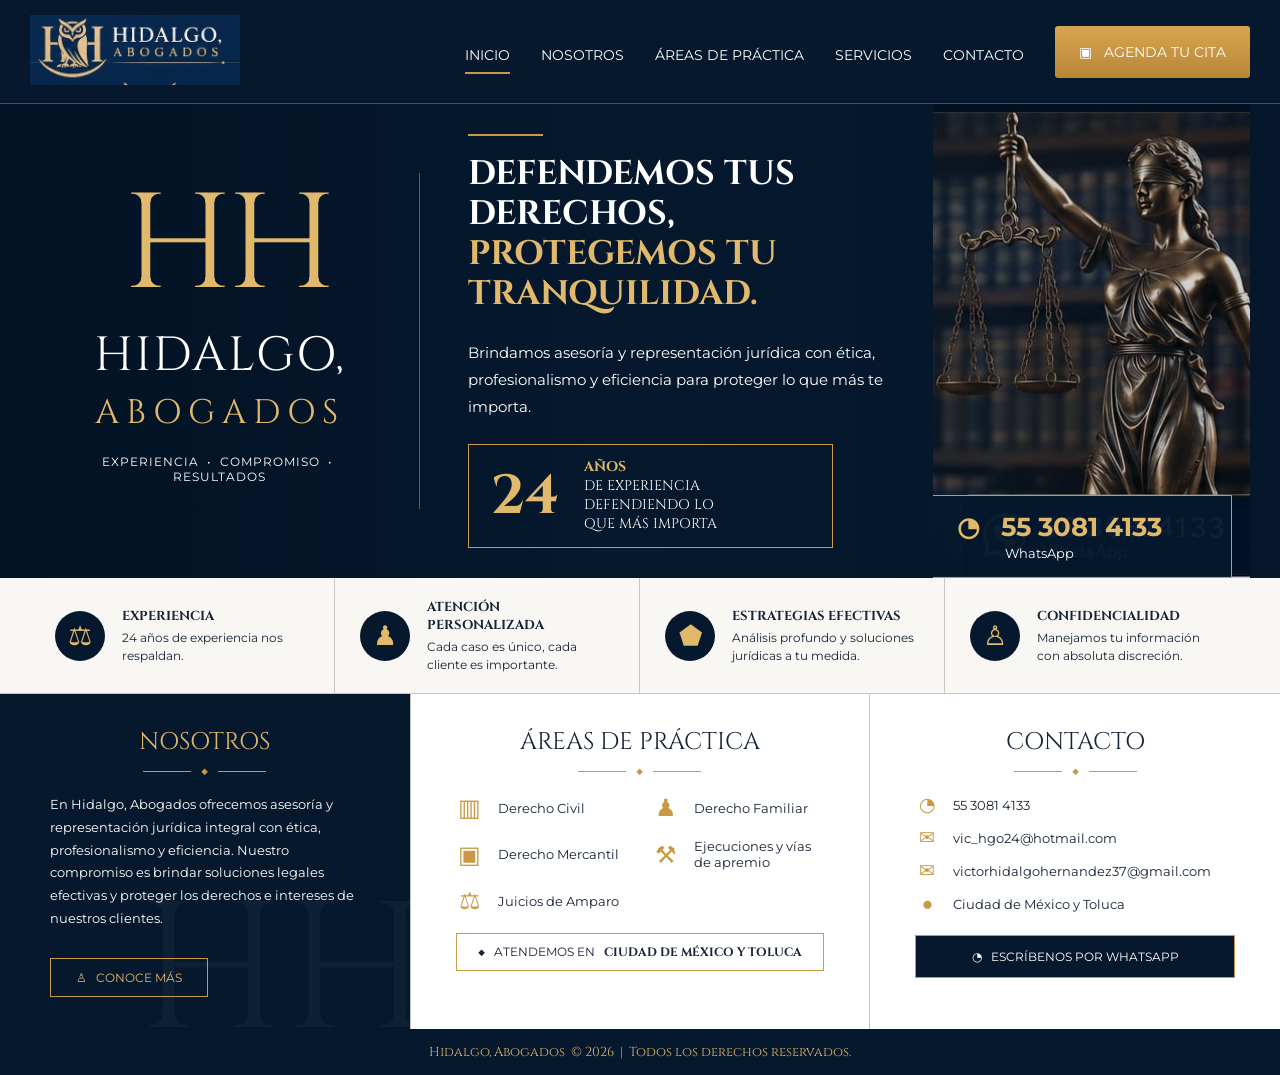
<file: index.html>
<!DOCTYPE html>
<html lang="es">
<head>
  <meta charset="UTF-8">
  <meta name="viewport" content="width=device-width, initial-scale=1.0">
  <meta name="description" content="Hidalgo, Abogados. Asesoría y representación jurídica con 24 años de experiencia.">
  <title>Hidalgo, Abogados | Despacho Jurídico</title>
  <link rel="stylesheet" href="style.css">
</head>
<body>

<header class="site-header">
  <div class="container nav">
    <a class="logo-link" href="#inicio">
      <img src="logo.png" alt="Hidalgo, Abogados">
    </a>
    <button class="menu-toggle" aria-label="Abrir menú">☰</button>
    <nav>
      <a class="active" href="#inicio">INICIO</a>
      <a href="#nosotros">NOSOTROS</a>
      <a href="#areas">ÁREAS DE PRÁCTICA</a>
      <a href="#servicios">SERVICIOS</a>
      <a href="#contacto">CONTACTO</a>
      <a class="appointment" href="https://wa.me/525530814133" target="_blank" rel="noopener">▣ &nbsp; AGENDA TU CITA</a>
    </nav>
  </div>
</header>

<main id="inicio">
  <section class="hero">
    <div class="hero-overlay"></div>
    <div class="container hero-grid">
      <div class="hero-brand">
        <div class="monogram">H<span>H</span></div>
        <div class="hero-name">HIDALGO,</div>
        <div class="hero-abogados">ABOGADOS</div>
        <div class="hero-motto">EXPERIENCIA &nbsp;•&nbsp; COMPROMISO &nbsp;•&nbsp; RESULTADOS</div>
      </div>

      <div class="hero-message">
        <div class="gold-rule"></div>
        <h1>DEFENDEMOS TUS DERECHOS,<br><em>PROTEGEMOS TU TRANQUILIDAD.</em></h1>
        <p>Brindamos asesoría y representación jurídica con ética, profesionalismo y eficiencia para proteger lo que más te importa.</p>
        <div class="experience">
          <strong>24</strong>
          <span><b>AÑOS</b><br>DE EXPERIENCIA<br>DEFENDIENDO LO<br>QUE MÁS IMPORTA</span>
        </div>
      </div>

      <div class="hero-art">
        <img src="justicia-hero.jpg" alt="Representación de la justicia">
        <div class="whatsapp-box">
          <strong>◔ &nbsp; 55 3081 4133</strong>
          <span>WhatsApp</span>
        </div>
      </div>
    </div>
  </section>

  <section class="pillars">
    <div class="container pillars-grid">
      <div class="pillar"><span>⚖</span><div><b>EXPERIENCIA</b><small>24 años de experiencia nos respaldan.</small></div></div>
      <div class="pillar"><span>♟</span><div><b>ATENCIÓN PERSONALIZADA</b><small>Cada caso es único, cada cliente es importante.</small></div></div>
      <div class="pillar"><span>⬟</span><div><b>ESTRATEGIAS EFECTIVAS</b><small>Análisis profundo y soluciones jurídicas a tu medida.</small></div></div>
      <div class="pillar"><span>♙</span><div><b>CONFIDENCIALIDAD</b><small>Manejamos tu información con absoluta discreción.</small></div></div>
    </div>
  </section>

  <section class="lower" id="nosotros">
    <div class="about">
      <span class="section-title gold">NOSOTROS</span>
      <div class="ornament">◆</div>
      <p>En Hidalgo, Abogados ofrecemos asesoría y representación jurídica integral con ética, profesionalismo y eficiencia. Nuestro compromiso es brindar soluciones legales efectivas y proteger los derechos e intereses de nuestros clientes.</p>
      <a class="outline-btn" href="#contacto">♙ &nbsp; CONOCE MÁS</a>
    </div>

    <div class="areas" id="areas">
      <span class="section-title">ÁREAS DE PRÁCTICA</span>
      <div class="ornament">◆</div>
      <div class="areas-list">
        <div><span>▥</span>Derecho Civil</div>
        <div><span>♟</span>Derecho Familiar</div>
        <div><span>▣</span>Derecho Mercantil</div>
        <div><span>⚒</span>Ejecuciones y vías<br>de apremio</div>
        <div><span>⚖</span>Juicios de Amparo</div>
      </div>
      <div class="locations">◆ &nbsp; ATENDEMOS EN &nbsp; <b>CIUDAD DE MÉXICO Y TOLUCA</b></div>
    </div>

    <div class="contact" id="contacto">
      <span class="section-title">CONTACTO</span>
      <div class="ornament">◆</div>
      <div class="contact-list">
        <div><span>◔</span><a href="https://wa.me/525530814133" target="_blank" rel="noopener">55 3081 4133</a></div>
        <div><span>✉</span><a href="mailto:vic_hgo24@hotmail.com">vic_hgo24@hotmail.com</a></div>
        <div><span>✉</span><a href="mailto:victorhidalgohernandez37@gmail.com">victorhidalgohernandez37@gmail.com</a></div>
        <div><span>●</span>Ciudad de México y Toluca</div>
      </div>
      <a class="whatsapp-btn" href="https://wa.me/525530814133" target="_blank" rel="noopener">◔ &nbsp; ESCRÍBENOS POR WHATSAPP</a>
    </div>
  </section>
</main>

<footer>
  <div class="container">Hidalgo, Abogados &nbsp;© 2026 &nbsp;|&nbsp; Todos los derechos reservados.</div>
</footer>

<script>
const toggle = document.querySelector('.menu-toggle');
const nav = document.querySelector('.site-header nav');
toggle.addEventListener('click', () => nav.classList.toggle('open'));
nav.querySelectorAll('a').forEach(a => a.addEventListener('click', () => nav.classList.remove('open')));
</script>

</body>
</html>
</file>
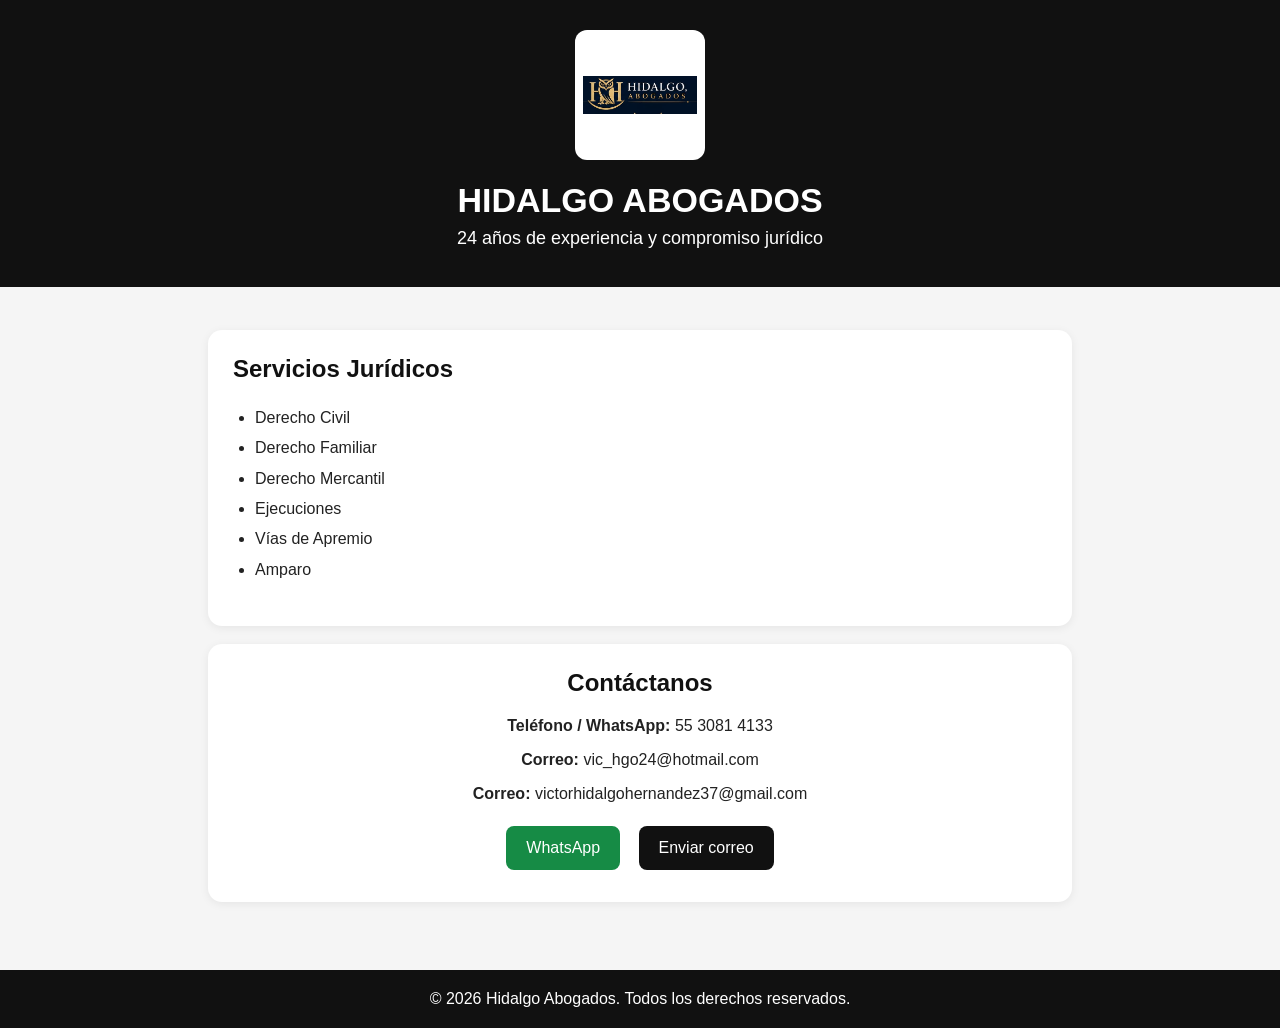
<file: index(1).html>
<!DOCTYPE html>
<html lang="es">
<head>
  <meta charset="UTF-8">
  <meta name="viewport" content="width=device-width, initial-scale=1.0">
  <title>Hidalgo Abogados</title>
  <meta name="description" content="Hidalgo Abogados - 24 años de experiencia en Derecho Civil, Familiar, Mercantil, Ejecuciones, Vías de Apremio y Amparo.">
  <style>
    *{box-sizing:border-box}
    body{margin:0;font-family:Arial,Helvetica,sans-serif;background:#f5f5f5;color:#222}
    header{background:#111;color:#fff;text-align:center;padding:30px 20px}
    .logo{width:130px;height:130px;object-fit:contain;background:#fff;border-radius:12px;padding:8px;margin-bottom:12px}
    h1{margin:5px 0;font-size:34px}
    header p{margin:8px 0;font-size:18px}
    main{max-width:900px;margin:auto;padding:25px 18px}
    section{background:#fff;margin:18px 0;padding:25px;border-radius:14px;box-shadow:0 2px 10px #0001}
    h2{color:#111;margin-top:0}
    ul{line-height:1.9;padding-left:22px}
    .contact{text-align:center}
    .button{display:inline-block;margin:7px;padding:13px 20px;border-radius:8px;text-decoration:none;color:#fff;background:#111}
    .button.whatsapp{background:#168b45}
    footer{text-align:center;background:#111;color:#fff;padding:20px;margin-top:25px}
  </style>
</head>
<body>
  <header>
    <img class="logo" src="logo.png" alt="Hidalgo Abogados">
    <h1>HIDALGO ABOGADOS</h1>
    <p>24 años de experiencia y compromiso jurídico</p>
  </header>

  <main>
    <section>
      <h2>Servicios Jurídicos</h2>
      <ul>
        <li>Derecho Civil</li>
        <li>Derecho Familiar</li>
        <li>Derecho Mercantil</li>
        <li>Ejecuciones</li>
        <li>Vías de Apremio</li>
        <li>Amparo</li>
      </ul>
    </section>

    <section class="contact">
      <h2>Contáctanos</h2>
      <p><strong>Teléfono / WhatsApp:</strong> 55 3081 4133</p>
      <p><strong>Correo:</strong> vic_hgo24@hotmail.com</p>
      <p><strong>Correo:</strong> victorhidalgohernandez37@gmail.com</p>
      <a class="button whatsapp" href="https://wa.me/525530814133">WhatsApp</a>
      <a class="button" href="mailto:vic_hgo24@hotmail.com">Enviar correo</a>
    </section>
  </main>

  <footer>
    © 2026 Hidalgo Abogados. Todos los derechos reservados.
  </footer>
</body>
</html>
</file>
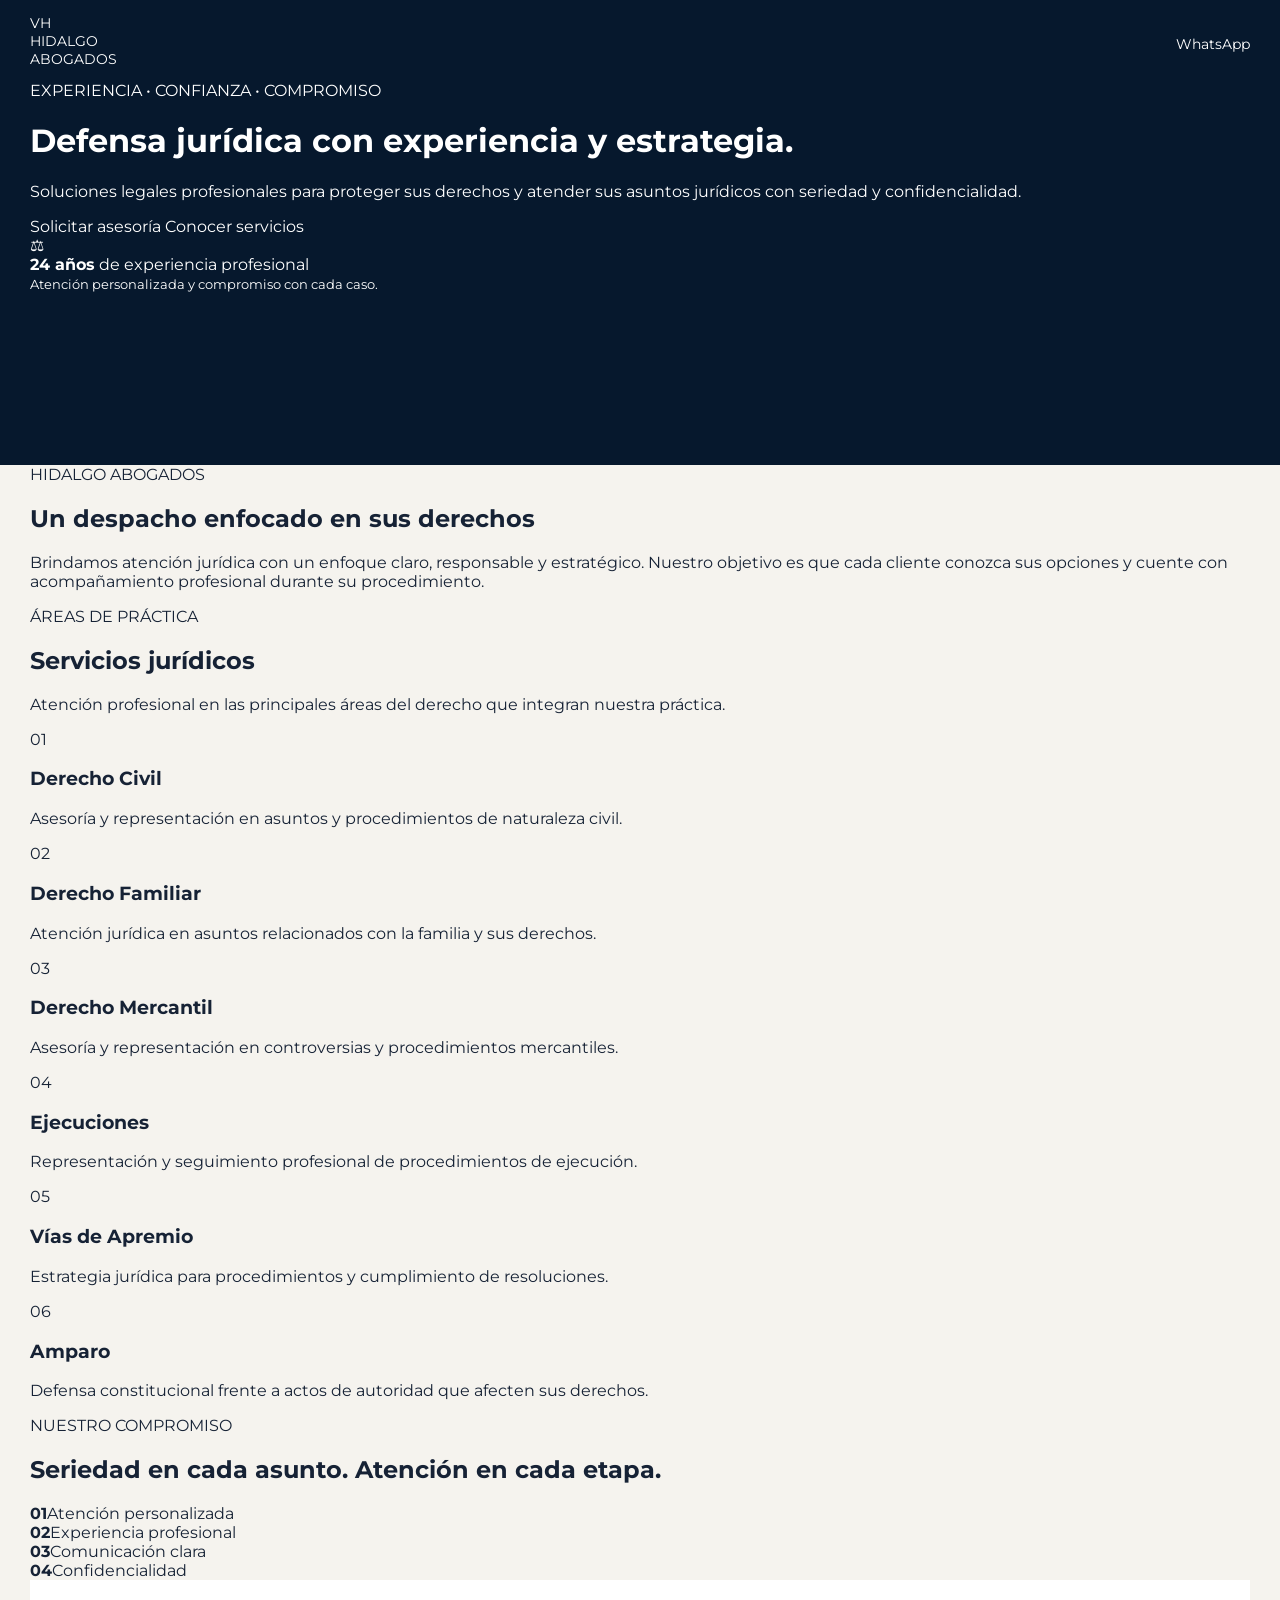
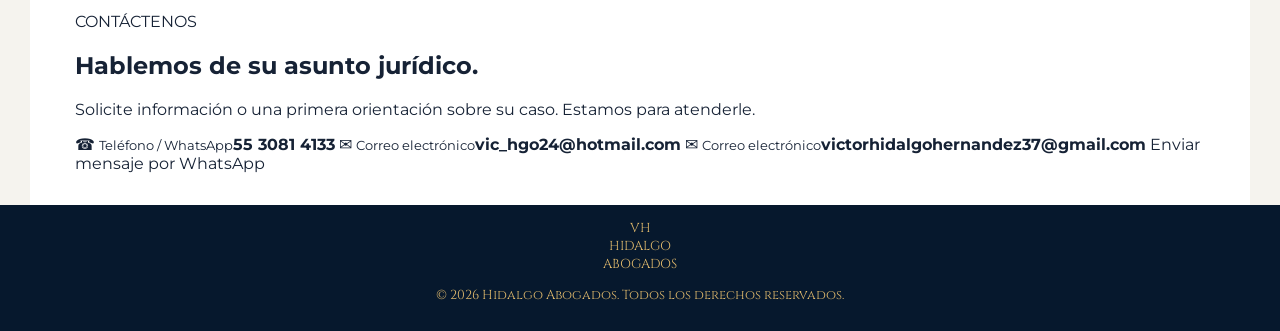
<file: index(2).html>
<!DOCTYPE html>
<html lang="es">
<head>
  <meta charset="UTF-8">
  <meta name="viewport" content="width=device-width, initial-scale=1.0">
  <meta name="description" content="Hidalgo Abogados - Despacho jurídico con 24 años de experiencia. Derecho Civil, Familiar, Mercantil, Ejecuciones, Vías de Apremio y Amparo.">
  <title>Hidalgo Abogados | Despacho Jurídico</title>
  <link rel="stylesheet" href="style.css">
</head>
<body>

  <header class="hero">
    <nav class="nav container">
      <div class="brand">
        <div class="brand-mark">VH</div>
        <div>
          <div class="brand-name">HIDALGO</div>
          <div class="brand-sub">ABOGADOS</div>
        </div>
      </div>
      <a class="nav-button" href="https://wa.me/525530814133" target="_blank" rel="noopener">WhatsApp</a>
    </nav>

    <div class="hero-content container">
      <div class="hero-copy">
        <span class="eyebrow">EXPERIENCIA • CONFIANZA • COMPROMISO</span>
        <h1>Defensa jurídica con experiencia y estrategia.</h1>
        <p>Soluciones legales profesionales para proteger sus derechos y atender sus asuntos jurídicos con seriedad y confidencialidad.</p>
        <div class="hero-actions">
          <a class="btn btn-primary" href="https://wa.me/525530814133" target="_blank" rel="noopener">Solicitar asesoría</a>
          <a class="btn btn-outline" href="#servicios">Conocer servicios</a>
        </div>
      </div>
      <div class="hero-card">
        <div class="scale-icon">⚖</div>
        <strong>24 años</strong>
        <span>de experiencia profesional</span>
        <div class="card-line"></div>
        <small>Atención personalizada y compromiso con cada caso.</small>
      </div>
    </div>
  </header>

  <main>
    <section class="intro container">
      <span class="section-kicker">HIDALGO ABOGADOS</span>
      <h2>Un despacho enfocado en sus derechos</h2>
      <p>Brindamos atención jurídica con un enfoque claro, responsable y estratégico. Nuestro objetivo es que cada cliente conozca sus opciones y cuente con acompañamiento profesional durante su procedimiento.</p>
    </section>

    <section id="servicios" class="services">
      <div class="container">
        <div class="section-heading">
          <div>
            <span class="section-kicker">ÁREAS DE PRÁCTICA</span>
            <h2>Servicios jurídicos</h2>
          </div>
          <p>Atención profesional en las principales áreas del derecho que integran nuestra práctica.</p>
        </div>

        <div class="service-grid">
          <article class="service-card">
            <span class="service-number">01</span>
            <h3>Derecho Civil</h3>
            <p>Asesoría y representación en asuntos y procedimientos de naturaleza civil.</p>
          </article>
          <article class="service-card">
            <span class="service-number">02</span>
            <h3>Derecho Familiar</h3>
            <p>Atención jurídica en asuntos relacionados con la familia y sus derechos.</p>
          </article>
          <article class="service-card">
            <span class="service-number">03</span>
            <h3>Derecho Mercantil</h3>
            <p>Asesoría y representación en controversias y procedimientos mercantiles.</p>
          </article>
          <article class="service-card">
            <span class="service-number">04</span>
            <h3>Ejecuciones</h3>
            <p>Representación y seguimiento profesional de procedimientos de ejecución.</p>
          </article>
          <article class="service-card">
            <span class="service-number">05</span>
            <h3>Vías de Apremio</h3>
            <p>Estrategia jurídica para procedimientos y cumplimiento de resoluciones.</p>
          </article>
          <article class="service-card">
            <span class="service-number">06</span>
            <h3>Amparo</h3>
            <p>Defensa constitucional frente a actos de autoridad que afecten sus derechos.</p>
          </article>
        </div>
      </div>
    </section>

    <section class="trust">
      <div class="container trust-grid">
        <div>
          <span class="section-kicker">NUESTRO COMPROMISO</span>
          <h2>Seriedad en cada asunto. Atención en cada etapa.</h2>
        </div>
        <div class="trust-items">
          <div><strong>01</strong><span>Atención personalizada</span></div>
          <div><strong>02</strong><span>Experiencia profesional</span></div>
          <div><strong>03</strong><span>Comunicación clara</span></div>
          <div><strong>04</strong><span>Confidencialidad</span></div>
        </div>
      </div>
    </section>

    <section id="contacto" class="contact container">
      <div class="contact-panel">
        <div class="contact-copy">
          <span class="section-kicker">CONTÁCTENOS</span>
          <h2>Hablemos de su asunto jurídico.</h2>
          <p>Solicite información o una primera orientación sobre su caso. Estamos para atenderle.</p>
        </div>
        <div class="contact-details">
          <a class="contact-row" href="tel:+525530814133">
            <span class="contact-icon">☎</span>
            <span><small>Teléfono / WhatsApp</small><strong>55 3081 4133</strong></span>
          </a>
          <a class="contact-row" href="mailto:vic_hgo24@hotmail.com">
            <span class="contact-icon">✉</span>
            <span><small>Correo electrónico</small><strong>vic_hgo24@hotmail.com</strong></span>
          </a>
          <a class="contact-row" href="mailto:victorhidalgohernandez37@gmail.com">
            <span class="contact-icon">✉</span>
            <span><small>Correo electrónico</small><strong>victorhidalgohernandez37@gmail.com</strong></span>
          </a>
          <a class="btn btn-primary full" href="https://wa.me/525530814133" target="_blank" rel="noopener">Enviar mensaje por WhatsApp</a>
        </div>
      </div>
    </section>
  </main>

  <footer>
    <div class="container footer-inner">
      <div class="brand footer-brand">
        <div class="brand-mark">VH</div>
        <div>
          <div class="brand-name">HIDALGO</div>
          <div class="brand-sub">ABOGADOS</div>
        </div>
      </div>
      <p>© 2026 Hidalgo Abogados. Todos los derechos reservados.</p>
    </div>
  </footer>

</body>
</html>
</file>
<file: style.css>
@import url('https://fonts.googleapis.com/css2?family=Cinzel:wght@500;600;700&family=Montserrat:wght@400;500;600;700&display=swap');

:root{
  --navy:#06182d;
  --navy2:#0b233f;
  --gold:#c99a45;
  --gold2:#e0b96c;
  --cream:#f5f3ee;
  --ink:#162235;
  --line:#c9c6be;
}
*{box-sizing:border-box}
html{scroll-behavior:smooth}
body{margin:0;background:var(--cream);color:var(--ink);font-family:Montserrat,Arial,sans-serif}
a{text-decoration:none;color:inherit}
.container{width:min(1400px,calc(100% - 60px));margin:auto}

.site-header{height:104px;background:var(--navy);color:#fff;border-bottom:1px solid rgba(224,185,108,.35);position:relative;z-index:10}
.nav{height:100%;display:flex;align-items:center;justify-content:space-between;gap:30px}
.logo-link img{width:300px;height:70px;object-fit:contain;object-position:left center;mix-blend-mode:screen}
nav{display:flex;align-items:center;gap:31px;font-size:14px}
nav a{padding:35px 0 28px;position:relative;white-space:nowrap}
nav a.active:after{content:"";position:absolute;left:0;right:0;bottom:18px;height:2px;background:var(--gold)}
nav .appointment{background:linear-gradient(#d6a652,#b98535);padding:17px 24px;border-radius:3px}
.menu-toggle{display:none;background:none;border:0;color:#fff;font-size:28px}

.hero{position:relative;background:var(--navy);color:#fff;min-height:465px;overflow:hidden}
.hero-overlay{position:absolute;inset:0;background:linear-gradient(90deg,rgba(3,18,36,.98) 0%,rgba(5,24,45,.94) 47%,rgba(5,19,34,.25) 100%);z-index:1}
.hero-grid{position:relative;z-index:2;display:grid;grid-template-columns:32% 42% 26%;min-height:465px;align-items:center}
.hero-brand{padding:25px 45px 25px 35px;border-right:1px solid rgba(201,154,69,.55)}
.monogram{font-family:Cinzel,serif;color:var(--gold2);font-size:135px;line-height:.72;letter-spacing:-20px;text-align:center;margin-bottom:28px}
.monogram span{margin-left:14px}
.hero-name{font-family:Cinzel,serif;font-size:48px;letter-spacing:2px;text-align:center}
.hero-abogados{text-align:center;color:var(--gold2);font-family:Cinzel,serif;font-size:34px;letter-spacing:7px;margin-top:2px}
.hero-motto{text-align:center;font-size:12px;letter-spacing:1px;margin-top:18px}
.hero-message{padding:30px 48px}
.gold-rule{width:75px;height:2px;background:var(--gold);margin-bottom:18px}
.hero-message h1{font-family:Cinzel,Georgia,serif;font-size:34px;line-height:1.18;margin:0 0 25px}
.hero-message h1 em{font-style:normal;color:var(--gold2)}
.hero-message p{font-size:15px;line-height:1.8;max-width:600px}
.experience{border:1px solid var(--gold);display:flex;align-items:center;gap:25px;width:365px;padding:13px 22px;margin-top:24px}
.experience strong{font-family:Cinzel,serif;font-size:55px;color:var(--gold2);line-height:1}
.experience span{font-family:Cinzel,serif;font-size:14px;line-height:1.35}
.experience b{color:var(--gold2)}
.hero-art{height:100%;position:relative;overflow:hidden}
.hero-art img{width:100%;height:100%;object-fit:cover;object-position:center;display:block;opacity:.82}
.whatsapp-box{position:absolute;right:18px;bottom:0;background:rgba(5,24,45,.94);border:1px solid var(--gold);padding:15px 24px;min-width:300px}
.whatsapp-box strong{font-size:26px;color:var(--gold2);display:block}
.whatsapp-box span{font-size:13px;margin-left:48px}

.pillars{background:#f8f7f4;border-bottom:1px solid var(--line)}
.pillars-grid{display:grid;grid-template-columns:repeat(4,1fr)}
.pillar{min-height:115px;display:flex;align-items:center;gap:17px;padding:18px 25px;border-right:1px solid var(--line)}
.pillar:last-child{border:0}
.pillar>span{width:50px;height:50px;border-radius:50%;background:var(--navy);color:var(--gold2);display:grid;place-items:center;font-size:27px;flex:none}
.pillar b{display:block;font-family:Cinzel,serif;font-size:13px}
.pillar small{display:block;font-size:12px;line-height:1.5;margin-top:4px}

.lower{display:grid;grid-template-columns:32% 36% 32%;min-height:300px}
.about{background:var(--navy);color:#fff;padding:32px 50px;position:relative;overflow:hidden}
.about:after{content:"HH";position:absolute;right:-20px;bottom:-65px;font-family:Cinzel,serif;font-size:180px;color:rgba(255,255,255,.035)}
.areas,.contact{background:#fff;padding:32px 45px}
.areas{border-left:1px solid var(--line);border-right:1px solid var(--line)}
.section-title{font-family:Cinzel,serif;font-size:24px;text-align:center;display:block}
.gold{color:var(--gold2)}
.ornament{text-align:center;color:var(--gold);font-size:12px;margin:5px 0 15px}
.ornament:before,.ornament:after{content:"";display:inline-block;width:48px;height:1px;background:var(--gold);vertical-align:middle;margin:0 10px}
.about p{font-size:13px;line-height:1.75;max-width:440px}
.outline-btn{display:inline-block;border:1px solid var(--gold);color:var(--gold2);padding:11px 25px;margin-top:15px;font-size:12px}
.areas-list{display:grid;grid-template-columns:1fr 1fr;gap:16px 25px;font-size:13px;margin-top:10px}
.areas-list div{display:flex;gap:14px;align-items:center}
.areas-list span{color:var(--gold);font-size:24px;width:28px;text-align:center}
.locations{border:1px solid var(--gold);margin-top:18px;padding:10px;text-align:center;font-size:12px}
.locations b{font-family:Cinzel,serif}
.contact-list{display:grid;gap:10px;font-size:13px;margin:8px 0 20px}
.contact-list div{display:flex;gap:14px;align-items:center}
.contact-list span{color:var(--gold);width:24px;text-align:center;font-size:19px}
.contact-list a:hover{color:var(--gold)}
.whatsapp-btn{display:block;background:var(--navy);color:#fff;text-align:center;padding:13px 12px;font-size:12px;border:1px solid var(--gold)}

footer{background:var(--navy);color:var(--gold2);text-align:center;padding:14px;font-family:Cinzel,serif;font-size:13px}

@media(max-width:1050px){
  nav{gap:17px;font-size:12px}
  .logo-link img{width:300px}
  .hero-grid{grid-template-columns:1fr 1.25fr}
  .hero-art{display:none}
  .hero-message{padding-right:30px}
  .lower{grid-template-columns:1fr 1fr}
  .contact{grid-column:1/-1;border-top:1px solid var(--line)}
}
@media(max-width:760px){
  .container{width:min(100% - 28px,1400px)}
  .site-header{height:78px}
  .logo-link img{width:300px;height:70px}
  .menu-toggle{display:block}
  nav{display:none;position:absolute;top:78px;left:0;right:0;background:var(--navy);padding:10px 20px 20px;flex-direction:column;align-items:stretch;gap:0;box-shadow:0 10px 20px rgba(0,0,0,.25)}
  nav.open{display:flex}
  nav a{padding:13px 0;border-bottom:1px solid rgba(255,255,255,.08)}
  nav a.active:after{display:none}
  nav .appointment{text-align:center;margin-top:8px;padding:13px}
  .hero{min-height:0}
  .hero-grid{display:block;min-height:0}
  .hero-brand{border:0;padding:38px 10px 20px}
  .monogram{font-size:100px;margin-bottom:22px}
  .hero-name{font-size:37px}
  .hero-abogados{font-size:24px;letter-spacing:5px}
  .hero-message{padding:25px 12px 40px}
  .hero-message h1{font-size:27px}
  .hero-message p{font-size:13px}
  .experience{width:100%;max-width:350px}
  .hero-art{display:block;height:260px}
  .whatsapp-box{left:14px;right:14px;min-width:0;bottom:14px}
  .whatsapp-box strong{font-size:20px}
  .pillars-grid{grid-template-columns:1fr 1fr}
  .pillar{min-height:110px;padding:15px 10px;border-bottom:1px solid var(--line)}
  .pillar:nth-child(2){border-right:0}
  .pillar:nth-child(3){border-bottom:0}
  .pillar:nth-child(4){border-bottom:0;border-right:0}
  .pillar>span{width:42px;height:42px;font-size:21px}
  .pillar b{font-size:10px}
  .pillar small{font-size:10px}
  .lower{display:block}
  .about,.areas,.contact{padding:35px 22px}
  .areas{border:0;border-top:1px solid var(--line);border-bottom:1px solid var(--line)}
  .areas-list{grid-template-columns:1fr}
  .section-title{font-size:21px}
}
</file>
